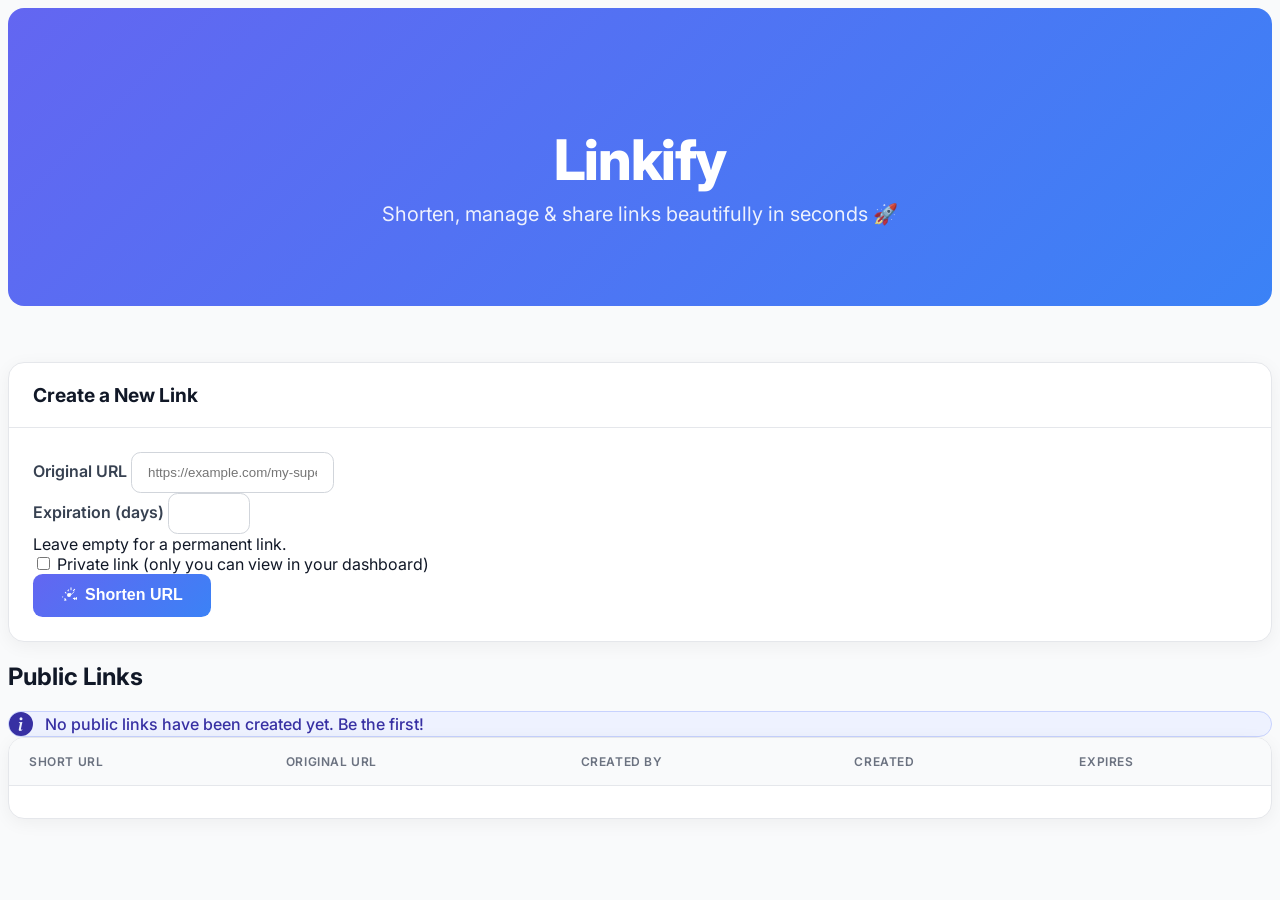
<file: src/main/resources/templates/index.html>
<!DOCTYPE html>
<html lang="en"
      xmlns:th="http://www.thymeleaf.org"
      xmlns:sec="http://www.thymeleaf.org/extras/spring-security"
      xmlns:layout="http://www.ultraq.net.nz/thymeleaf/layout"
      layout:decorate="~{layout}">
<head>
    <meta charset="UTF-8">
    <meta name="viewport" content="width=device-width, initial-scale=1.0">
    <title>Linkify | Modern URL Shortener</title>
    <link rel="preconnect" href="https://fonts.googleapis.com">
    <link rel="preconnect" href="https://fonts.gstatic.com" crossorigin>
    <link href="https://fonts.googleapis.com/css2?family=Inter:wght@400;500;600;700;800&display=swap" rel="stylesheet">
    <style>
        :root {
            --primary-color: #6366f1;
            --secondary-color: #3b82f6;
            --text-dark: #111827;
            --text-medium: #374151;
            --text-light: #6b7280;
            --bg-light: #f9fafb;
            --border-color: #e5e7eb;
            --card-shadow: 0 4px 18px rgba(0,0,0,0.05);
            --card-shadow-hover: 0 8px 25px rgba(0,0,0,0.08);
            --border-radius-lg: 1rem;
            --border-radius-md: 0.6rem;
        }

        body {
            background-color: var(--bg-light);
            font-family: 'Inter', system-ui, -apple-system, sans-serif;
            color: var(--text-dark);
            -webkit-font-smoothing: antialiased;
            -moz-osx-font-smoothing: grayscale;
        }

        h2 {
            font-weight: 700;
            color: var(--text-dark);
        }

        /* Hero Section */
        .hero {
            background: linear-gradient(135deg, var(--primary-color), var(--secondary-color));
            color: white;
            padding: 5rem 2rem;
            border-radius: var(--border-radius-lg);
            text-align: center;
            margin-bottom: 3.5rem;
        }
        .hero h1 {
            font-size: 3.5rem;
            font-weight: 800;
            margin-bottom: 0.5rem;
            letter-spacing: -0.025em;
        }
        .hero p {
            font-size: 1.25rem;
            max-width: 600px;
            margin: 0 auto;
            opacity: 0.9;
        }

        /* Card & Form Styles */
        .card {
            border: 1px solid var(--border-color);
            border-radius: var(--border-radius-lg);
            box-shadow: var(--card-shadow);
            transition: transform 0.3s ease, box-shadow 0.3s ease;
            background-color: #ffffff;
        }
        .card:hover {
            transform: translateY(-5px);
            box-shadow: var(--card-shadow-hover);
        }
        .card-header {
            background-color: transparent;
            border-bottom: 1px solid var(--border-color);
            font-weight: 700;
            font-size: 1.2rem;
            color: var(--text-dark);
            padding: 1.25rem 1.5rem;
        }
        .card-body {
            padding: 1.5rem;
        }
        .form-label {
            font-weight: 600;
            color: var(--text-medium);
            margin-bottom: 0.5rem;
        }
        .form-control {
            border-radius: var(--border-radius-md);
            border: 1px solid #d1d5db;
            padding: 0.75rem 1rem;
            transition: border-color 0.2s ease, box-shadow 0.2s ease;
        }
        .form-control:focus {
            border-color: var(--primary-color);
            box-shadow: 0 0 0 3px rgba(99, 102, 241, 0.2);
            outline: none;
        }
        .form-check-input:focus {
             box-shadow: 0 0 0 3px rgba(99, 102, 241, 0.2);
        }
        .form-check-input:checked {
            background-color: var(--primary-color);
            border-color: var(--primary-color);
        }

        /* Button Styles */
        .btn-primary {
            background: linear-gradient(135deg, var(--primary-color), var(--secondary-color));
            border: none;
            border-radius: var(--border-radius-md);
            padding: 0.8rem 1.75rem;
            font-weight: 600;
            font-size: 1rem;
            color: white;
            transition: all 0.3s ease;
            display: inline-flex;
            align-items: center;
            gap: 0.5rem;
        }
        .btn-primary:hover {
            transform: translateY(-3px);
            box-shadow: 0 6px 15px rgba(99, 102, 241, 0.35);
        }

        /* Table Styles */
        .table-responsive {
            box-shadow: var(--card-shadow);
            border-radius: var(--border-radius-lg);
            border: 1px solid var(--border-color);
            overflow: hidden;
            background: #fff;
        }
        .table {
            border-collapse: separate;
            border-spacing: 0;
            width: 100%;
        }
        thead th {
            background: var(--bg-light);
            font-weight: 600;
            color: var(--text-light);
            text-transform: uppercase;
            font-size: 0.75rem;
            letter-spacing: 0.05em;
            border-bottom: 1px solid var(--border-color);
        }
        th, td {
            padding: 1rem 1.25rem;
            text-align: left;
            vertical-align: middle;
        }
        tbody tr {
            transition: background-color 0.2s ease;
        }
        tbody tr:not(:last-child) {
            border-bottom: 1px solid var(--border-color);
        }
        tbody tr:hover {
            background-color: #f3f4f6;
        }

        /* Alert Styles */
        .alert-info {
            border-radius: var(--border-radius-lg);
            background-color: #eef2ff;
            color: #3730a3;
            font-weight: 500;
            border: 1px solid #c7d2fe;
            display: flex;
            align-items: center;
            gap: 0.75rem;
        }
    </style>
</head>
<body>
<div layout:fragment="content" class="container my-5">

    <div class="hero">
        <h1>Linkify</h1>
        <p>Shorten, manage & share links beautifully in seconds 🚀</p>
    </div>

    <div class="card mb-5">
        <div class="card-header">
            Create a New Link
        </div>
        <div class="card-body">
            <form th:action="@{/short-urls}" method="post" th:object="${createShortUrlForm}">
                <div class="mb-3">
                    <label for="originalUrl" class="form-label">Original URL</label>
                    <input type="url" class="form-control" id="originalUrl"
                           th:field="*{originalUrl}"
                           placeholder="https://example.com/my-super-long-url-to-shorten" required>
                    <div class="text-danger mt-1" th:if="${#fields.hasErrors('originalUrl')}"
                         th:errors="*{originalUrl}"></div>
                </div>

                <div sec:authorize="isAuthenticated()">
                    <div class="row">
                        <div class="col-md-6 mb-3">
                            <label for="expirationInDays" class="form-label">Expiration (days)</label>
                            <input type="number" class="form-control" id="expirationInDays"
                                   th:field="*{expirationInDays}" min="1" max="365">
                            <div class="form-text">Leave empty for a permanent link.</div>
                        </div>
                    </div>
                    <div class="mb-4 form-check">
                        <input type="checkbox" class="form-check-input" id="isPrivate" th:field="*{isPrivate}">
                        <label class="form-check-label" for="isPrivate">Private link (only you can view in your dashboard)</label>
                    </div>
                </div>

                <button type="submit" class="btn btn-primary">
                    <svg xmlns="http://www.w3.org/2000/svg" width="16" height="16" fill="currentColor" class="bi bi-magic" viewBox="0 0 16 16">
                        <path d="M9.5 2.672a.5.5 0 1 0 1 0V.843a.5.5 0 0 0-1 0v1.829Zm4.5.035A.5.5 0 0 0 13.293 2L12 3.293a.5.5 0 1 0 .707.707L14 2.707a.5.5 0 0 0 0-.707ZM7.293 4L8 3.293a.5.5 0 1 0-.707-.707L6.586 3.293a.5.5 0 0 0 0 .707l.707.707Zm-3.293 1a.5.5 0 0 0 0 .707l.707.707a.5.5 0 1 0 .707-.707L4.707 5a.5.5 0 0 0-.707 0ZM.843 10.5a.5.5 0 1 0 0-1H2.5a.5.5 0 0 0 0 1H.843ZM15.5 10a.5.5 0 0 0-.5.5v1.657a.5.5 0 0 0 1 0V10.5a.5.5 0 0 0-.5-.5ZM12.707 12l.707.707a.5.5 0 0 0 .707 0l.707-.707a.5.5 0 0 0 0-.707l-.707-.707a.5.5 0 0 0-.707 0L12 11.293a.5.5 0 0 0 0 .707Zm-9.192 1.414a.5.5 0 0 0 .707 0l.707-.707a.5.5 0 0 0 0-.707l-.707-.707a.5.5 0 0 0-.707.707l.707.707ZM10 8a2 2 0 1 1-4 0 2 2 0 0 1 4 0Z"/>
                        <path d="M13.232 4.232a.5.5 0 0 1 0 .707l-2.829 2.829a.5.5 0 0 1-.707 0L9 7.061a.5.5 0 0 1 .707-.707l.707.707 2.829-2.829a.5.5 0 0 1 .707 0ZM3.5 13.5a.5.5 0 0 1 0-1H5a.5.5 0 0 1 0 1H3.5Z"/>
                    </svg>
                    <span>Shorten URL</span>
                </button>
            </form>
        </div>
    </div>

    <h2 class="mb-4">Public Links</h2>

    <div th:if="${shortUrls.data.isEmpty()}" class="alert alert-info p-3">
        <svg xmlns="http://www.w3.org/2000/svg" width="24" height="24" fill="currentColor" class="bi bi-info-circle-fill flex-shrink-0" viewBox="0 0 16 16">
            <path d="M8 16A8 8 0 1 0 8 0a8 8 0 0 0 0 16zm.93-9.412-1 4.705c-.07.34.029.533.304.533.194 0 .487-.07.686-.246l-.088.416c-.287.346-.92.598-1.465.598-.703 0-1.002-.422-.808-1.319l.738-3.468c.064-.293.006-.399-.287-.47l-.451-.081.082-.381 2.29-.287zM8 5.5a1 1 0 1 1 0-2 1 1 0 0 1 0 2z"/>
        </svg>
        <span>No public links have been created yet. Be the first!</span>
    </div>

    <div th:unless="${shortUrls.data.isEmpty()}" class="table-responsive">
        <table class="table table-hover align-middle">
            <thead>
            <tr>
                <th>Short URL</th>
                <th>Original URL</th>
                <th>Created By</th>
                <th>Created</th>
                <th>Expires</th>
            </tr>
            </thead>
            <tbody>
            <tr th:each="url : ${shortUrls.data}">
                <td>
                    <a th:href="@{/s/{key}(key=${url.shortKey})}"
                       th:text="${baseUrl + '/s/' + url.shortKey}"
                       target="_blank" class="text-primary fw-semibold text-decoration-none"></a>
                </td>
                <td>
                    <a th:href="${url.originalUrl}"
                       th:text="${#strings.abbreviate(url.originalUrl, 50)}"
                       target="_blank" class="text-decoration-none text-dark"></a>
                </td>
                <td th:text="${url.createdBy != null ? url.createdBy.name : 'Guest'}"></td>
                <td th:text="${#temporals.format(url.createdAt, 'yyyy-MM-dd HH:mm')}"></td>
                <td th:text="${url.expiresAt != null ? #temporals.format(url.expiresAt, 'yyyy-MM-dd HH:mm') : 'Never'}"></td>
            </tr>
            </tbody>
        </table>

        <div th:insert="~{pagination}" class="p-3 bg-light"></div>
    </div>

</div>
</body>
</html>
</file>
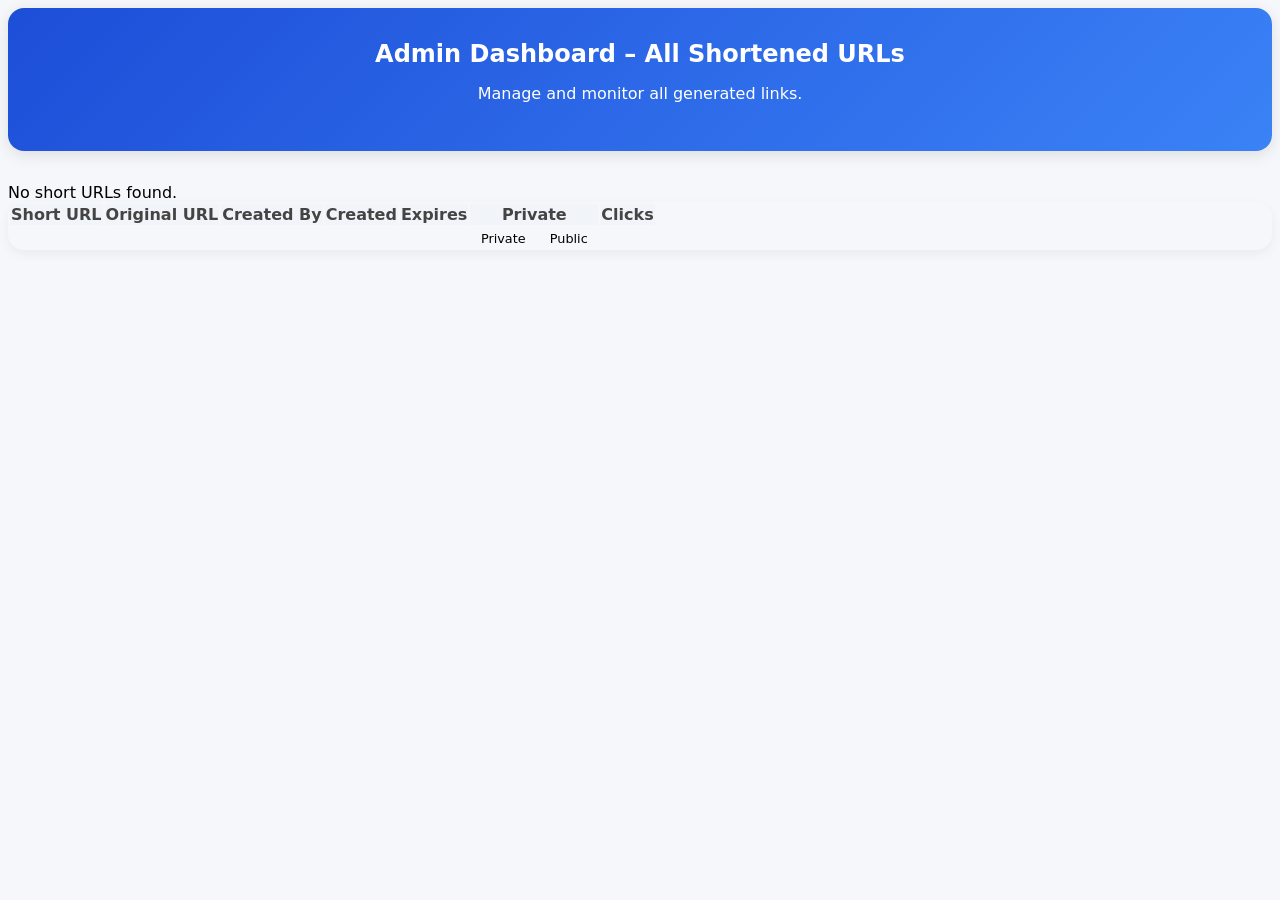
<file: src/main/resources/templates/admin-dashboard.html>
<!DOCTYPE html>
<html lang="en" xmlns:th="http://www.thymeleaf.org"
      xmlns:sec="http://www.thymeleaf.org/extras/spring-security"
      xmlns:layout="http://www.ultraq.net.nz/thymeleaf/layout"
      layout:decorate="~{layout}">
<head>
    <meta charset="UTF-8">
    <meta name="viewport" content="width=device-width, initial-scale=1.0">
    <title>Admin Dashboard</title>
    <style>
        body {
            background: #f5f7fb;
            font-family: "Inter", system-ui, -apple-system, sans-serif;
        }
        .dashboard-header {
            background: linear-gradient(135deg, #1d4ed8, #3b82f6);
            color: white;
            padding: 2rem;
            border-radius: 1rem;
            margin-bottom: 2rem;
            text-align: center;
            box-shadow: 0 4px 15px rgba(0,0,0,0.1);
        }
        .dashboard-header h2 {
            margin: 0;
            font-weight: 700;
        }
        .card {
            border: none;
            border-radius: 1rem;
            box-shadow: 0 4px 12px rgba(0,0,0,0.05);
        }
        table {
            border-radius: 0.5rem;
            overflow: hidden;
        }
        thead {
            background: #f1f5f9;
        }
        th {
            font-weight: 600;
            color: #444;
        }
        td a {
            color: #2563eb;
            font-weight: 500;
            text-decoration: none;
        }
        td a:hover {
            text-decoration: underline;
        }
        .badge {
            padding: 0.5em 0.75em;
            font-size: 0.8rem;
            border-radius: 0.5rem;
        }
        .alert {
            border-radius: 0.75rem;
        }
    </style>
</head>
<body>
<div layout:fragment="content" class="container my-5">

    <!-- Header -->
    <div class="dashboard-header">
        <h2>Admin Dashboard – All Shortened URLs</h2>
        <p class="mb-0">Manage and monitor all generated links.</p>
    </div>

    <!-- Table / Empty State -->
    <div th:if="${shortUrls.data.isEmpty()}" class="alert alert-info text-center">
        No short URLs found.
    </div>

    <div th:unless="${shortUrls.data.isEmpty()}" class="card">
        <div class="card-body p-0">
            <div class="table-responsive">
                <table class="table table-hover align-middle mb-0">
                    <thead>
                    <tr>
                        <th>Short URL</th>
                        <th>Original URL</th>
                        <th>Created By</th>
                        <th>Created</th>
                        <th>Expires</th>
                        <th>Private</th>
                        <th>Clicks</th>
                    </tr>
                    </thead>
                    <tbody>
                    <tr th:each="url : ${shortUrls.data}">
                        <td>
                            <a th:href="@{/s/{key}(key=${url.shortKey})}"
                               th:text="${baseUrl + '/s/' + url.shortKey}"
                               target="_blank"></a>
                        </td>
                        <td>
                            <a th:href="${url.originalUrl}"
                               th:text="${#strings.abbreviate(url.originalUrl, 50)}"
                               target="_blank"></a>
                        </td>
                        <td th:text="${url.createdBy != null ? url.createdBy.name : 'Guest'}"></td>
                        <td th:text="${#temporals.format(url.createdAt, 'yyyy-MM-dd HH:mm')}"></td>
                        <td th:text="${url.expiresAt != null ? #temporals.format(url.expiresAt, 'yyyy-MM-dd HH:mm') : 'Never'}"></td>
                        <td>
                            <span th:if="${url.private}" class="badge bg-secondary">Private</span>
                            <span th:unless="${url.private}" class="badge bg-success">Public</span>
                        </td>
                        <td th:text="${url.clickCount}"></td>
                    </tr>
                    </tbody>
                </table>
            </div>
        </div>

        <!-- Pagination -->
        <div class="card-footer bg-white text-center">
            <div th:insert="~{pagination}"></div>
        </div>
    </div>

</div>
</body>
</html>
</file>
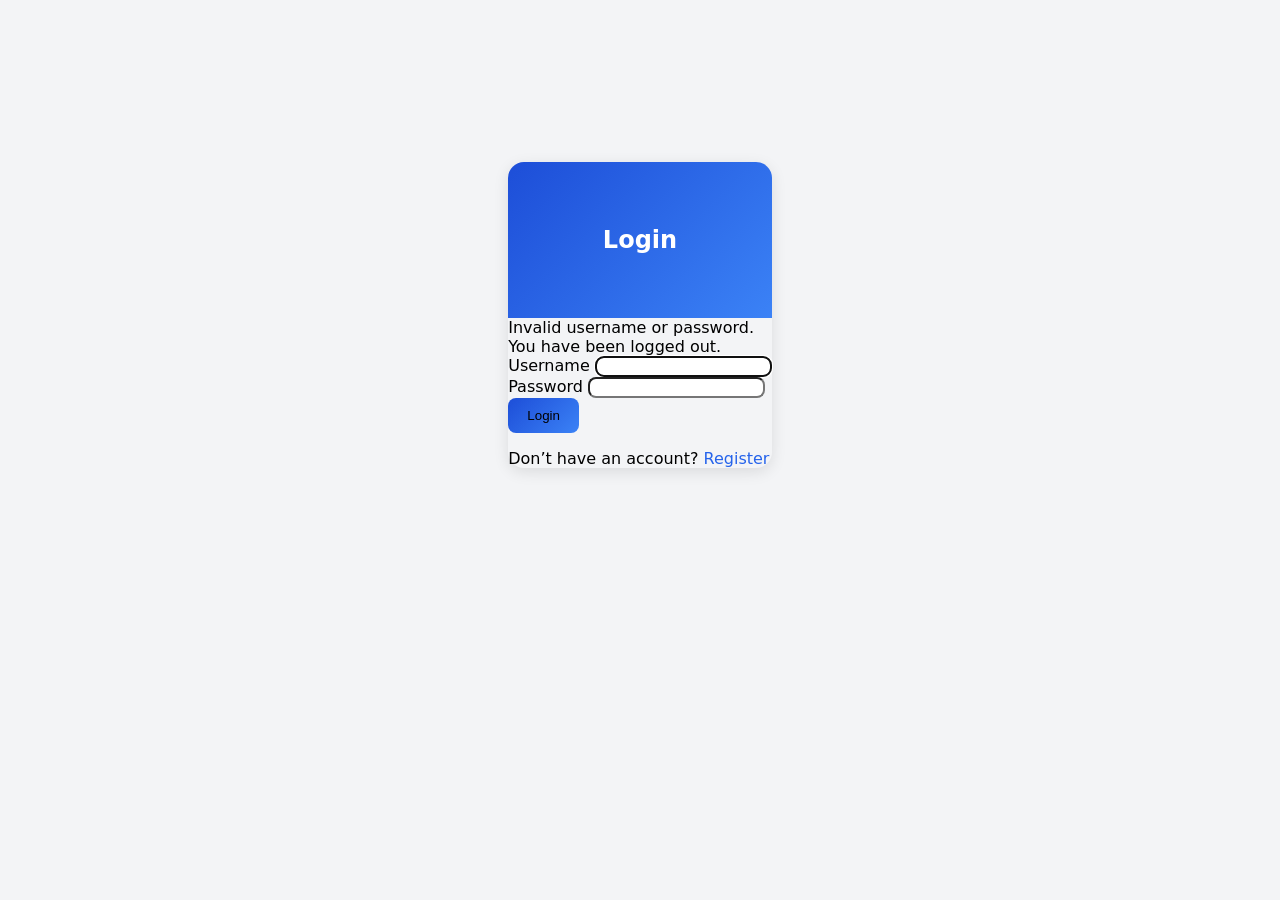
<file: src/main/resources/templates/login.html>
<!DOCTYPE html>
<html lang="en"
      xmlns:th="http://www.thymeleaf.org"
      xmlns:layout="http://www.ultraq.net.nz/thymeleaf/layout"
      layout:decorate="~{layout}">
<head>
    <meta charset="UTF-8">
    <meta name="viewport" content="width=device-width, initial-scale=1.0">
    <title>Login</title>
    <style>
        body {
            background: #f3f4f6;
            font-family: "Inter", system-ui, sans-serif;
        }
        .login-wrapper {
            min-height: 70vh;
            display: flex;
            align-items: center;
            justify-content: center;
        }
        .card {
            border: none;
            border-radius: 1rem;
            box-shadow: 0 4px 15px rgba(0,0,0,0.1);
        }
        .card-header {
            background: linear-gradient(135deg, #1d4ed8, #3b82f6);
            color: white;
            border-radius: 1rem 1rem 0 0;
            text-align: center;
            padding: 1.5rem;
        }
        .card-title {
            font-size: 1.5rem;
            font-weight: 600;
        }
        .form-control {
            border-radius: 0.5rem;
        }
        .btn-primary {
            background: linear-gradient(135deg, #1d4ed8, #3b82f6);
            border: none;
            border-radius: 0.5rem;
            padding: 0.6rem 1.2rem;
            font-weight: 500;
            transition: all 0.3s ease;
        }
        .btn-primary:hover {
            background: linear-gradient(135deg, #1e40af, #2563eb);
            transform: translateY(-2px);
        }
        .alert {
            border-radius: 0.75rem;
        }
        a {
            color: #2563eb;
            text-decoration: none;
            font-weight: 500;
        }
        a:hover {
            text-decoration: underline;
        }
    </style>
</head>
<body>
<div layout:fragment="content">
    <div class="login-wrapper">
        <div class="col-md-6 col-lg-5">
            <div class="card">
                <div class="card-header">
                    <h5 class="card-title mb-0">Login</h5>
                </div>
                <div class="card-body p-4">
                    <!-- Alerts -->
                    <div th:if="${param.error}" class="alert alert-danger">
                        Invalid username or password.
                    </div>
                    <div th:if="${param.logout}" class="alert alert-success">
                        You have been logged out.
                    </div>

                    <!-- Login Form -->
                    <form th:action="@{/login}" method="post">
                        <div class="mb-3">
                            <label for="username" class="form-label">Username</label>
                            <input type="text" class="form-control" id="username" name="username" required autofocus>
                        </div>
                        <div class="mb-3">
                            <label for="password" class="form-label">Password</label>
                            <input type="password" class="form-control" id="password" name="password" required>
                        </div>
                        <button type="submit" class="btn btn-primary w-100">Login</button>
                    </form>

                    <!-- Register Link -->
                    <div class="mt-4 text-center">
                        <p class="mb-0">Don’t have an account? <a th:href="@{/register}">Register</a></p>
                    </div>
                </div>
            </div>
        </div>
    </div>
</div>
</body>
</html>
</file>
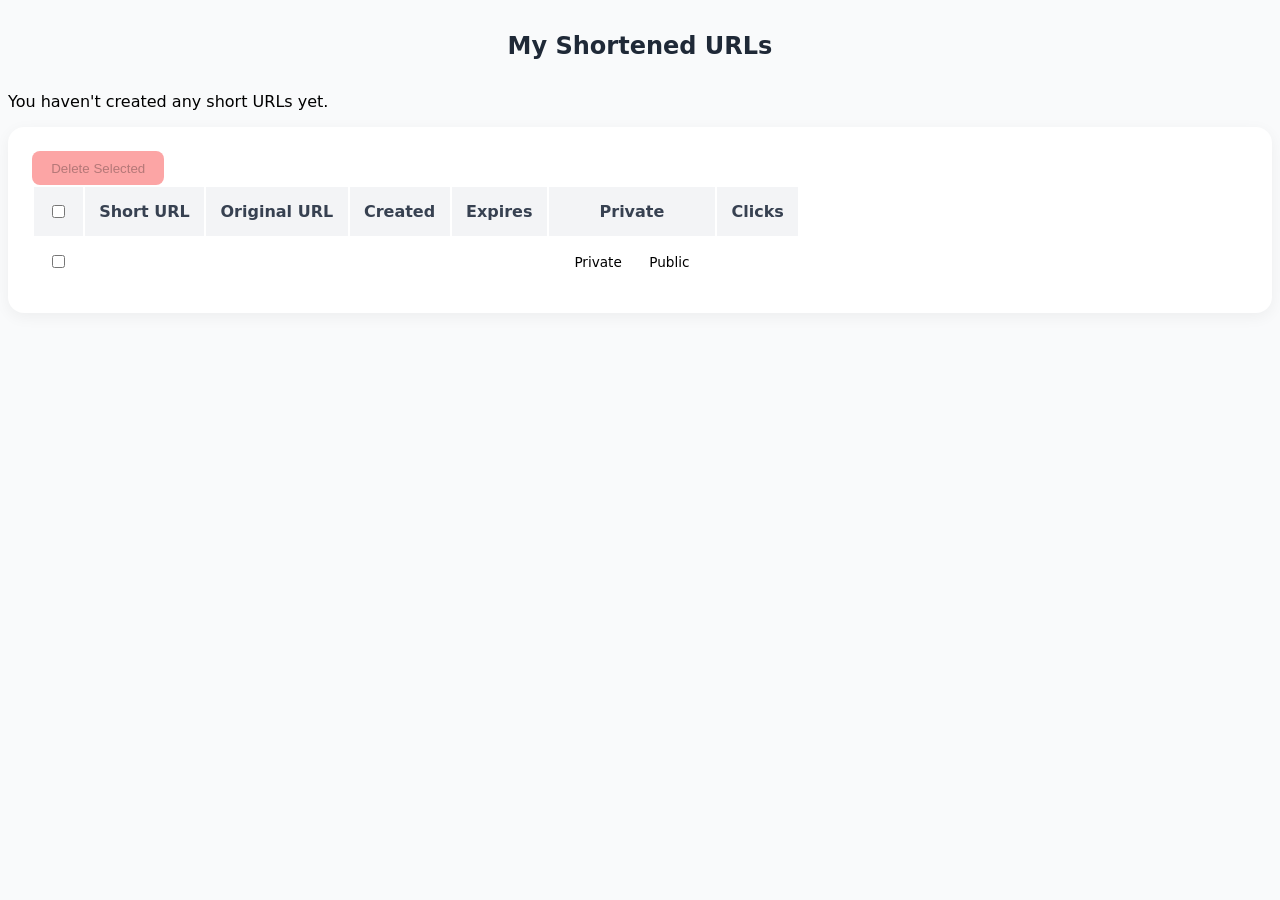
<file: src/main/resources/templates/my-urls.html>
<!DOCTYPE html>
<html lang="en" xmlns:th="http://www.thymeleaf.org"
      xmlns:sec="http://www.thymeleaf.org/extras/spring-security"
      xmlns:layout="http://www.ultraq.net.nz/thymeleaf/layout"
      layout:decorate="~{layout}">
<head>
    <meta charset="UTF-8">
    <meta name="viewport" content="width=device-width, initial-scale=1.0">
    <title>My URLs</title>
    <style>
        body {
            background: #f9fafb;
            font-family: "Inter", system-ui, sans-serif;
        }
        h2 {
            text-align: center;
            font-weight: 600;
            margin: 2rem 0;
            color: #1f2937;
        }
        .table-responsive {
            background: white;
            border-radius: 1rem;
            box-shadow: 0 4px 15px rgba(0,0,0,0.05);
            padding: 1.5rem;
            margin-top: 1rem;
        }
        .table {
            margin-bottom: 0;
        }
        .table th {
            background: #f3f4f6;
            font-weight: 600;
            color: #374151;
        }
        .table td, .table th {
            vertical-align: middle;
            padding: 0.9rem;
        }
        .btn-danger {
            border: none;
            border-radius: 0.5rem;
            padding: 0.6rem 1.2rem;
            font-weight: 500;
            background: linear-gradient(135deg, #dc2626, #ef4444);
            transition: all 0.3s ease;
        }
        .btn-danger:disabled {
            background: #fca5a5;
            cursor: not-allowed;
        }
        .btn-danger:hover:not(:disabled) {
            background: linear-gradient(135deg, #b91c1c, #dc2626);
            transform: translateY(-2px);
        }
        .badge {
            border-radius: 0.5rem;
            padding: 0.4rem 0.7rem;
            font-size: 0.85rem;
        }
        .alert {
            margin-top: 1rem;
            border-radius: 0.75rem;
        }
        a {
            color: #2563eb;
            text-decoration: none;
            font-weight: 500;
        }
        a:hover {
            text-decoration: underline;
        }
    </style>
    <script>
        document.addEventListener('DOMContentLoaded', function() {
            const selectAllCheckbox = document.getElementById('selectAll');
            const urlCheckboxes = document.querySelectorAll('.url-checkbox');
            const deleteSelectedBtn = document.getElementById('deleteSelectedBtn');
            const deleteForm = document.getElementById('deleteForm');

            selectAllCheckbox.addEventListener('change', function() {
                const isChecked = this.checked;
                urlCheckboxes.forEach(checkbox => checkbox.checked = isChecked);
                updateDeleteButtonState();
            });

            urlCheckboxes.forEach(checkbox => {
                checkbox.addEventListener('change', function() {
                    updateDeleteButtonState();
                    const allChecked = Array.from(urlCheckboxes).every(cb => cb.checked);
                    selectAllCheckbox.checked = allChecked;
                });
            });

            deleteSelectedBtn.addEventListener('click', function() {
                if (confirm('Are you sure you want to delete the selected URLs? This action cannot be undone.')) {
                    deleteForm.submit();
                }
            });

            function updateDeleteButtonState() {
                const anyChecked = Array.from(urlCheckboxes).some(cb => cb.checked);
                deleteSelectedBtn.disabled = !anyChecked;
            }
        });
    </script>
</head>
<body>
<div layout:fragment="content">
    <h2>My Shortened URLs</h2>

    <div th:if="${shortUrls.data.isEmpty()}" class="alert alert-info text-center">
        You haven't created any short URLs yet.
    </div>

    <div th:unless="${shortUrls.data.isEmpty()}" class="table-responsive">
        <form id="deleteForm" th:action="@{/delete-urls}" method="post">
            <div class="mb-3 text-end">
                <button id="deleteSelectedBtn" class="btn btn-danger" disabled>
                    Delete Selected
                </button>
            </div>

            <table class="table table-hover align-middle">
                <thead>
                <tr>
                    <th><input type="checkbox" id="selectAll" class="form-check-input"></th>
                    <th>Short URL</th>
                    <th>Original URL</th>
                    <th>Created</th>
                    <th>Expires</th>
                    <th>Private</th>
                    <th>Clicks</th>
                </tr>
                </thead>
                <tbody>
                <tr th:each="url : ${shortUrls.data}">
                    <td>
                        <input type="checkbox" name="ids" th:value="${url.id}" class="form-check-input url-checkbox">
                    </td>
                    <td>
                        <a th:href="@{/s/{key}(key=${url.shortKey})}"
                           th:text="${baseUrl + '/s/' + url.shortKey}"
                           target="_blank"></a>
                    </td>
                    <td>
                        <a th:href="${url.originalUrl}"
                           th:text="${#strings.abbreviate(url.originalUrl, 50)}"
                           target="_blank"></a>
                    </td>
                    <td th:text="${#temporals.format(url.createdAt, 'yyyy-MM-dd HH:mm')}"></td>
                    <td th:text="${url.expiresAt != null ? #temporals.format(url.expiresAt, 'yyyy-MM-dd HH:mm') : 'Never'}"></td>
                    <td>
                        <span th:if="${url.private}" class="badge bg-secondary">Private</span>
                        <span th:unless="${url.private}" class="badge bg-success">Public</span>
                    </td>
                    <td th:text="${url.clickCount}"></td>
                </tr>
                </tbody>
            </table>
        </form>

        <div th:insert="~{pagination}" class="mt-3"></div>
    </div>
</div>
</body>
</html>
</file>
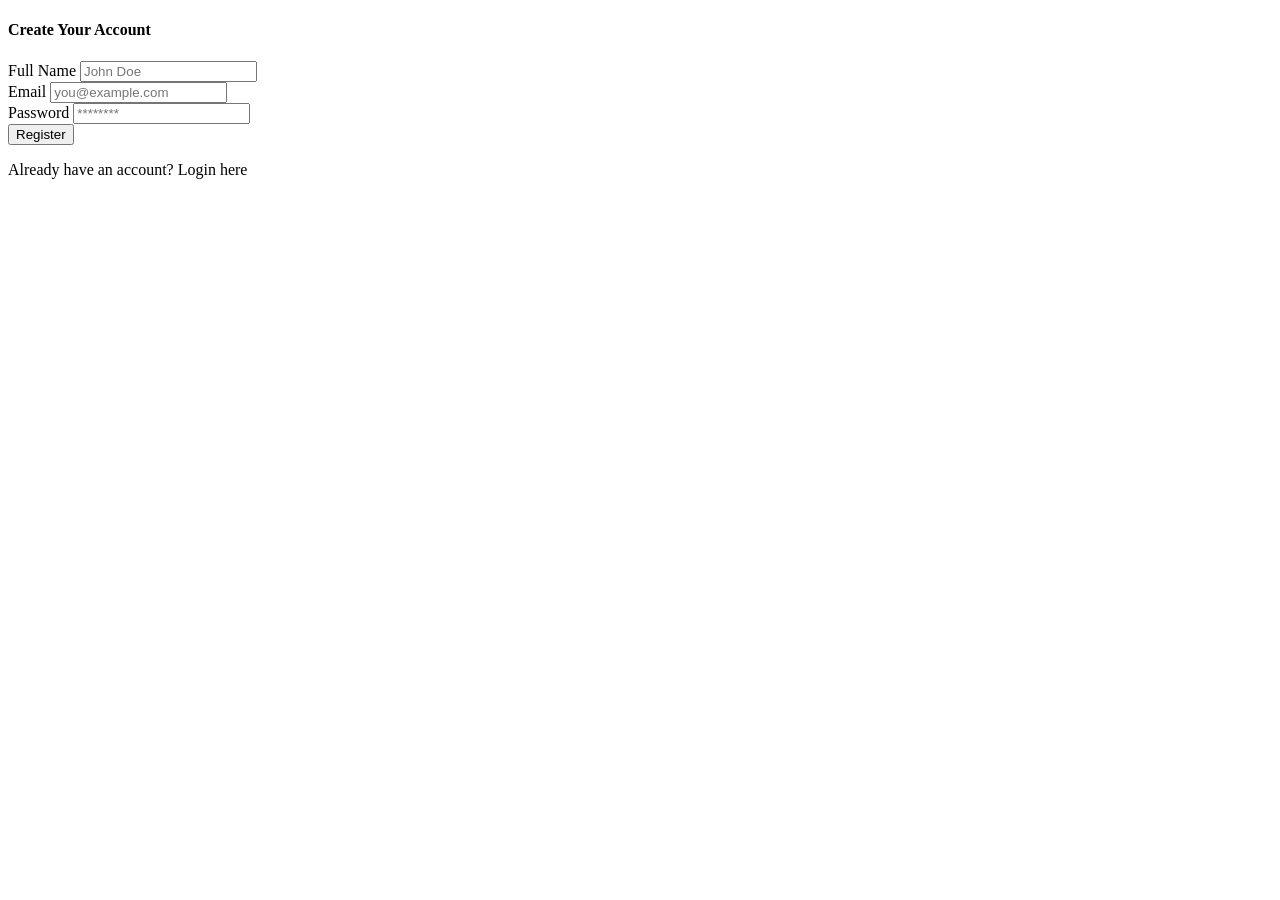
<file: src/main/resources/templates/register.html>
<!DOCTYPE html>
<html lang="en"
      xmlns:th="http://www.thymeleaf.org"
      xmlns:layout="http://www.ultraq.net.nz/thymeleaf/layout"
      layout:decorate="~{layout}">
<head>
    <meta charset="UTF-8">
    <meta name="viewport" content="width=device-width, initial-scale=1.0">
    <title>Register</title>
</head>
<body>
<div layout:fragment="content">
    <div class="row justify-content-center mt-5">
        <div class="col-md-6 col-lg-5">
            <div class="card shadow-lg border-0 rounded-4">
                <div class="card-header bg-gradient bg-primary text-white text-center rounded-top-4">
                    <h4 class="mb-0">Create Your Account</h4>
                </div>
                <div class="card-body p-4">
                    <form th:action="@{/register}" method="post" th:object="${user}">
                        <!-- Name -->
                        <div class="mb-3">
                            <label for="name" class="form-label fw-semibold">Full Name</label>
                            <input type="text" class="form-control rounded-pill shadow-sm"
                                   id="name" th:field="*{name}" placeholder="John Doe">
                            <div class="text-danger small mt-1"
                                 th:if="${#fields.hasErrors('name')}"
                                 th:errors="*{name}"></div>
                        </div>

                        <!-- Email -->
                        <div class="mb-3">
                            <label for="email" class="form-label fw-semibold">Email</label>
                            <input type="email" class="form-control rounded-pill shadow-sm"
                                   id="email" th:field="*{email}" placeholder="you@example.com">
                            <div class="text-danger small mt-1"
                                 th:if="${#fields.hasErrors('email')}"
                                 th:errors="*{email}"></div>
                        </div>

                        <!-- Password -->
                        <div class="mb-3">
                            <label for="password" class="form-label fw-semibold">Password</label>
                            <input type="password" class="form-control rounded-pill shadow-sm"
                                   id="password" th:field="*{password}" placeholder="********">
                            <div class="text-danger small mt-1"
                                 th:if="${#fields.hasErrors('password')}"
                                 th:errors="*{password}"></div>
                        </div>

                        <!-- Submit -->
                        <button type="submit"
                                class="btn btn-primary w-100 rounded-pill shadow-sm py-2">
                            Register
                        </button>
                    </form>

                    <!-- Footer link -->
                    <div class="text-center mt-4">
                        <p class="mb-0">Already have an account?
                            <a th:href="@{/login}" class="fw-semibold text-decoration-none">
                                Login here
                            </a>
                        </p>
                    </div>
                </div>
            </div>
        </div>
    </div>
</div>
</body>
</html>
</file>
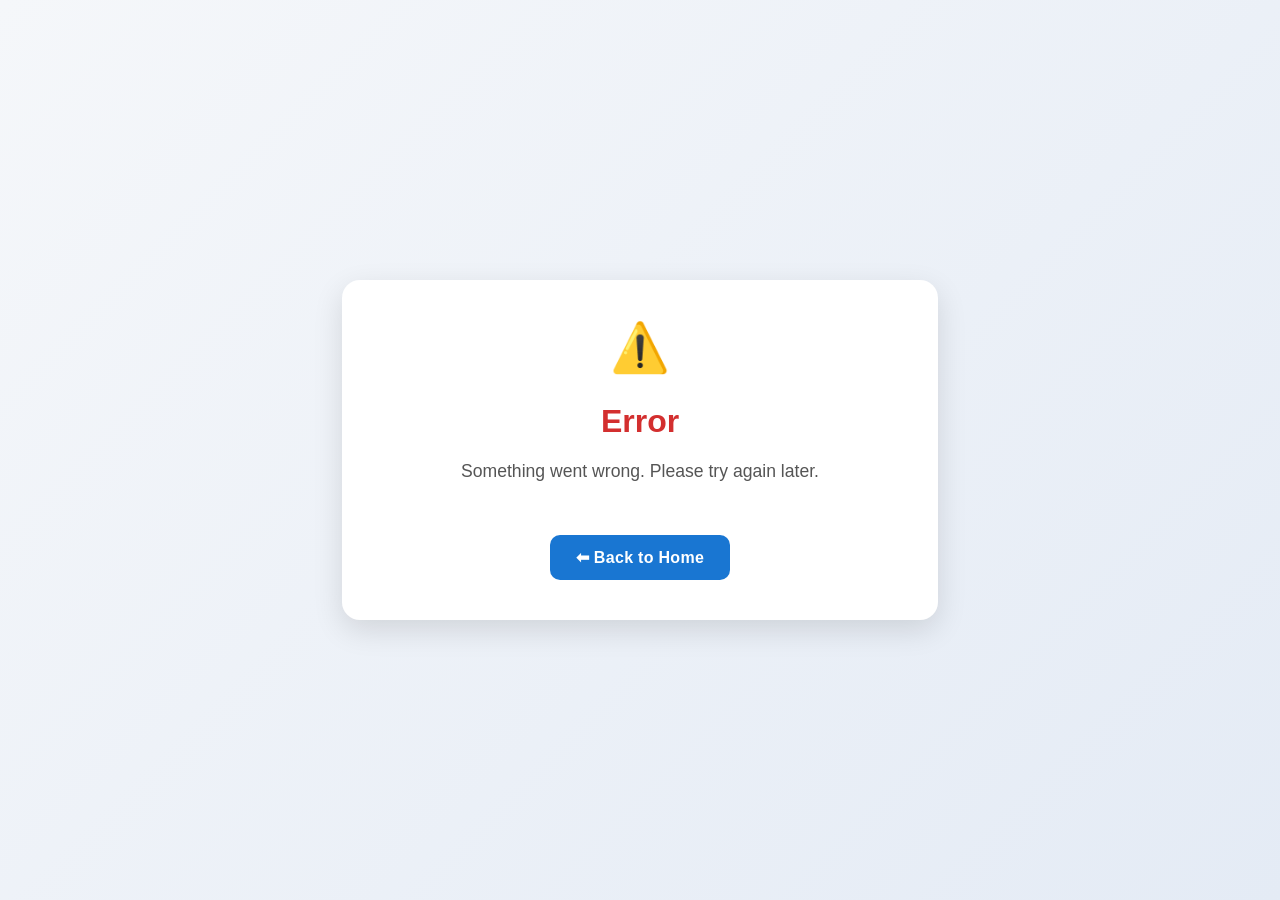
<file: src/main/resources/templates/error/custom-error.html>
<!DOCTYPE html>
<html xmlns:th="http://www.thymeleaf.org" lang="en">
<head>
    <meta charset="UTF-8">
    <title th:text="${title}">Error</title>
    <style>
        body {
            font-family: "Segoe UI", Roboto, sans-serif;
            background: linear-gradient(135deg, #f5f7fa, #e4ebf5);
            display: flex;
            align-items: center;
            justify-content: center;
            height: 100vh;
            margin: 0;
            animation: fadeIn 0.6s ease-in-out;
        }

        .error-box {
            background: #fff;
            padding: 2.5rem 3rem;
            border-radius: 18px;
            box-shadow: 0 10px 30px rgba(0, 0, 0, 0.12);
            text-align: center;
            max-width: 500px;
            width: 100%;
            animation: slideUp 0.5s ease forwards;
        }

        .icon {
            font-size: 3rem;
            color: #d32f2f;
            margin-bottom: 1rem;
            animation: pulse 1.5s infinite;
        }

        h2 {
            color: #d32f2f;
            font-size: 2rem;
            margin-bottom: 0.8rem;
        }

        p {
            font-size: 1.1rem;
            color: #555;
            line-height: 1.6;
        }

        a {
            display: inline-block;
            margin-top: 2rem;
            padding: 0.8rem 1.6rem;
            background: #1976d2;
            color: #fff;
            text-decoration: none;
            border-radius: 10px;
            font-size: 1rem;
            font-weight: 600;
            letter-spacing: 0.3px;
            transition: all 0.3s ease;
        }

        a:hover {
            background: #1565c0;
            box-shadow: 0 4px 14px rgba(25, 118, 210, 0.4);
            transform: translateY(-3px);
        }

        /* Animations */
        @keyframes fadeIn {
            from { opacity: 0; }
            to { opacity: 1; }
        }

        @keyframes slideUp {
            from { transform: translateY(40px); opacity: 0; }
            to { transform: translateY(0); opacity: 1; }
        }

        @keyframes pulse {
            0%, 100% { transform: scale(1); opacity: 0.9; }
            50% { transform: scale(1.15); opacity: 1; }
        }
    </style>
</head>
<body>
<div class="error-box">
    <div class="icon">⚠️</div>
    <h2 th:text="${title}">Error</h2>
    <p th:text="${message}">Something went wrong. Please try again later.</p>
    <a class="link-btn" th:href="@{/}">⬅ Back to Home</a>
</div>
</body>
</html>
</file>
